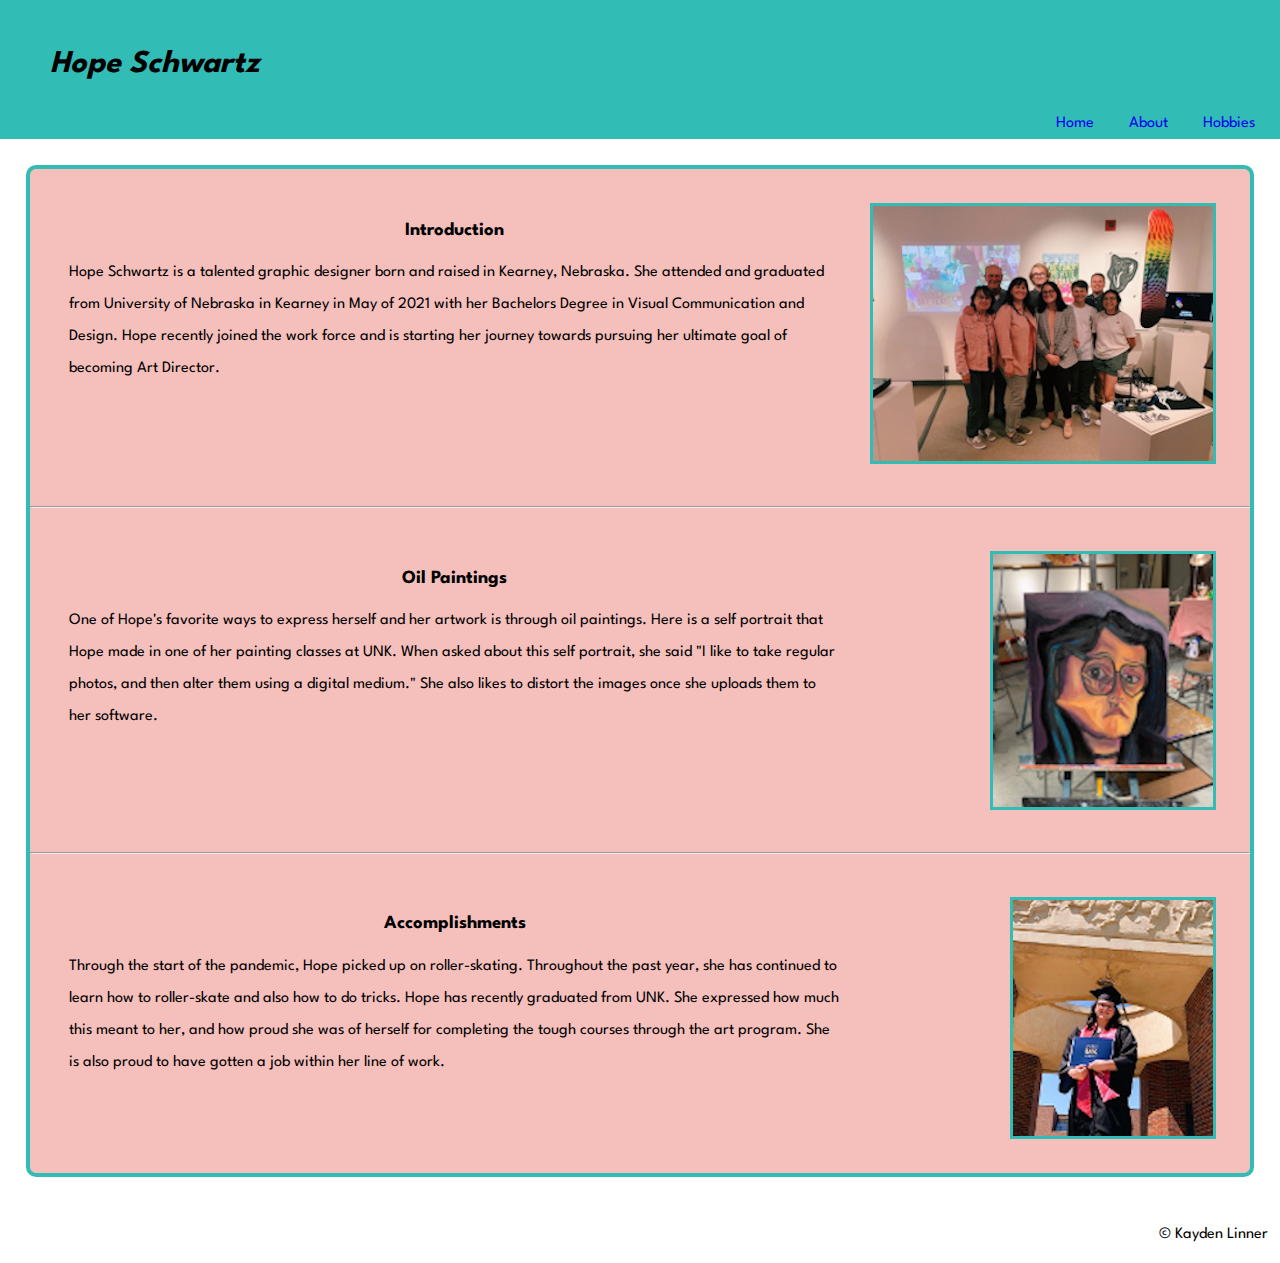
<file: index.html>
<!DOCTYPE html>
<html lang="en">
    <head>
        <title>Hope Schwartz - Homepage</title>
        <link rel="stylesheet" type="text/css" href="site.css">
        <link rel="preconnect" href="https://fonts.googleapis.com">
        <link rel="preconnect" href="https://fonts.gstatic.com" crossorigin>
        <link href="https://fonts.googleapis.com/css2?family=Spartan:wght@300;400;500;700&display=swap" rel="stylesheet">
    </head>
    <body>
        <header>
            <div id="title">
                <h1><a href="#">Hope Schwartz</a></h1>
            </div>
        </header>
        <div id="navbar">
            <ol>
                <li><a href="hobbies.html">Hobbies</a></li>
                <li><a href="about.html">About</a></li>
                <li><a href="#">Home</a></li>
            </ol>
        </div>
        <div id="container">
            <div class="card">
                <img id="senior-show" src="images/hope_show.jpg" alt="Hope with family and friends at her Senior Show.">
                <div class="card-title">
                    <h3>Introduction</h3>
                </div>
                <div class="card-content">
                    <p>
                        Hope Schwartz is a talented graphic designer born and raised in Kearney, Nebraska. She attended 
                        and graduated from University of Nebraska in Kearney in May of 2021 with her Bachelors Degree in Visual Communication and Design.
                        Hope recently joined the work force and is starting her journey towards pursuing her ultimate goal of becoming Art Director. 
                    </p>
                </div>
            </div>
            <hr>
            <div class="card">
                <img id="painting" src="images/hope_painting.jpg" alt="One of Hope's paintings.">
                <div class="card-title">
                    <h3>Oil Paintings</h3>
                </div>
                <div class="card-content">
                    <p>
                        One of Hope's favorite ways to express herself and her artwork is through oil paintings. Here is a self portrait that Hope made
                        in one of her painting classes at UNK. When asked about this self portrait, she said "I like to take regular photos, and then
                        alter them using a digital medium." She also likes to distort the images once she uploads them to her software. 
                    </p>
                </div>
            </div>
            <hr>
            <div class="card">
                <img id="graduation" src="images/hope_graduation.jpg" alt="Hope on her graduation day.">
                <div class="card-title">
                    <h3>Accomplishments</h3>
                </div>
                <div class="card-content">
                    <p>
                        Through the start of the pandemic, Hope picked up on roller-skating. Throughout the past year, she has continued to learn
                        how to roller-skate and also how to do tricks. Hope has recently graduated from UNK. She expressed how much this meant to her, 
                        and how proud she was of herself for completing the tough courses through the art program. She is also proud to have gotten a 
                        job within her line of work.
                    </p>
                </div>
            </div>
        </div>
        <footer>
            <p>&copy; Kayden Linner</p>
        </footer>
    </body>
</html>
</file>
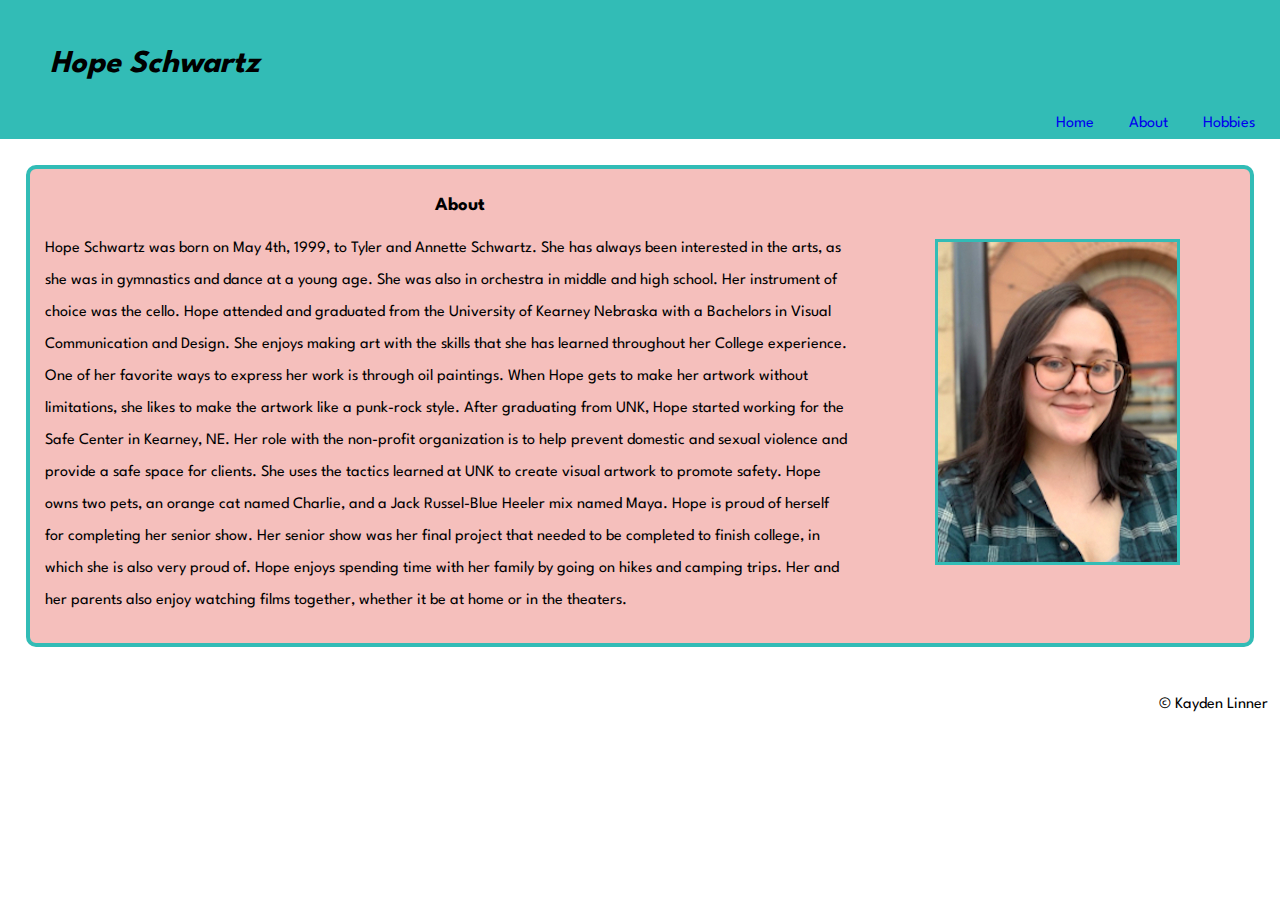
<file: about.html>
<!DOCTYPE html>
<html lang="en">
    <head>
        <title>Hope Schwartz - About Page</title>
        <link rel="stylesheet" type="text/css" href="site.css">
        <link rel="preconnect" href="https://fonts.googleapis.com">
        <link rel="preconnect" href="https://fonts.gstatic.com" crossorigin>
        <link href="https://fonts.googleapis.com/css2?family=Spartan:wght@300;400;500;700&display=swap" rel="stylesheet">
    </head>
    <body>
        <header>
            <div id="title">
                <h1><a href="index.html">Hope Schwartz</a></h1>
            </div>
        </header>
        <div id="navbar">
            <ol>
                <li><a href="hobbies.html">Hobbies</a></li>
                <li><a href="#">About</a></li>
                <li><a href="index.html">Home</a></li>
            </ol>
        </div>
        <div id="containerTwo">
            <div class="card">
                <img id="portrait" src="images/hope_portrait.jpg" alt="Portrait of Hope Schwartz">
                <div class="card-title">
                    <h3>About</h3>
                </div>
                <div class="card-content">
                    <p>
                        Hope Schwartz was born on May 4th, 1999, to Tyler and Annette Schwartz. She has always been interested 
                        in the arts, as she was in gymnastics and dance at a young age. She was also in orchestra in middle and
                        high school. Her instrument of choice was the cello. Hope attended and graduated from the University of 
                        Kearney Nebraska with a Bachelors in Visual Communication and Design. She enjoys making art with the skills
                        that she has learned throughout her College experience. One of her favorite ways to express her work is 
                        through oil paintings. When Hope gets to make her artwork without limitations, she likes to make the artwork
                        like a punk-rock style. After graduating from UNK, Hope started working for the Safe Center in Kearney, NE.
                        Her role with the non-profit organization is to help prevent domestic and sexual violence and provide a 
                        safe space for clients. She uses the tactics learned at UNK to create visual artwork to promote safety. 
                        Hope owns two pets, an orange cat named Charlie, and a Jack Russel-Blue Heeler mix named Maya. Hope is 
                        proud of herself for completing her senior show. Her senior show was her final project that needed to be
                        completed to finish college, in which she is also very proud of. Hope enjoys spending time with her
                        family by going on hikes and camping trips. Her and her parents also enjoy watching films together, 
                        whether it be at home or in the theaters.
                    </p>
                </div>
            </div>
        </div>
        <footer>
            <p>&copy; Kayden Linner</p>
        </footer>
    </body>
</html>
</file>
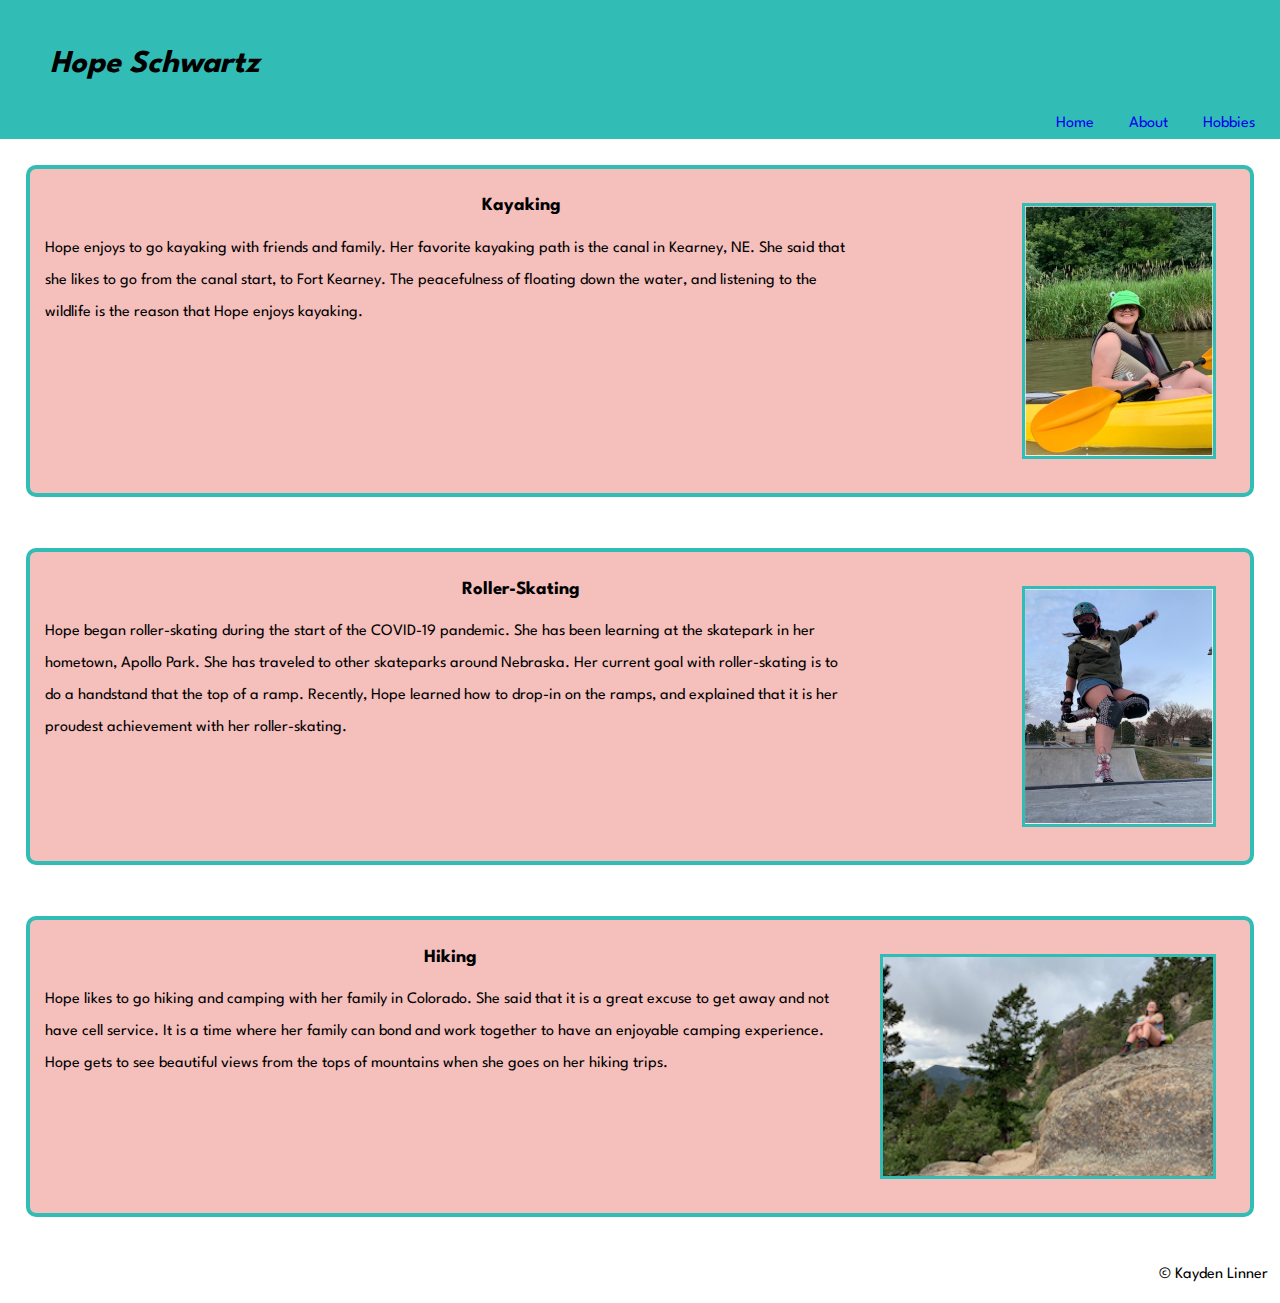
<file: hobbies.html>
<!DOCTYPE html>
<html lang="en">
    <head>
        <title>Hope Schwartz - Hobbies</title>
        <link rel="stylesheet" type="text/css" href="site.css">
        <link rel="preconnect" href="https://fonts.googleapis.com">
        <link rel="preconnect" href="https://fonts.gstatic.com" crossorigin>
        <link href="https://fonts.googleapis.com/css2?family=Spartan:wght@300;400;500;700&display=swap" rel="stylesheet">
    </head>
    <body>
        <header>
            <div id="title">
                <h1><a href="index.html">Hope Schwartz</a></h1>
            </div>
        </header>
        <div id="navbar">
            <ol>
                <li><a href="#">Hobbies</a></li>
                <li><a href="about.html">About</a></li>
                <li><a href="index.html">Home</a></li>
            </ol>
        </div>
        <div id="containerThree">
            <div class="card">
                <img id="kayaking" src="images/hope_kayaking.jpg" alt="Hope Schwartz kayaking with a frog hat.">
                <div class="card-title">
                    <h3>Kayaking</h3>
                </div>
                <div class="card-content">
                    <p>
                        Hope enjoys to go kayaking with friends and family. Her favorite kayaking path is the canal in Kearney, NE.
                        She said that she likes to go from the canal start, to Fort Kearney. The peacefulness of floating down the
                        water, and listening to the wildlife is the reason that Hope enjoys kayaking.
                    </p>
                </div>
            </div>
            <div class="card">
                <img id="skating" src="images/hope_skating.jpg" alt="Hope Schwartz roller-skating in a half pipe.">
                <div class="card-title">
                    <h3>Roller-Skating</h3>
                </div>
                <div class="card-content">
                    <p>
                        Hope began roller-skating during the start of the COVID-19 pandemic. She has been learning at the skatepark
                        in her hometown, Apollo Park. She has traveled to other skateparks around Nebraska. Her current goal with roller-skating
                        is to do a handstand that the top of a ramp. Recently, Hope learned how to drop-in on the ramps, and explained that it is
                        her proudest achievement with her roller-skating.
                    </p>
                </div>
            </div>
            <div class="card">
                <img id="hiking" src="images/hope_hiking.jpg" alt="Hope Schwartz siting on a rock during a hike.">
                <div class="card-title">
                    <h3>Hiking</h3>
                </div>
                <div class="card-content">
                    <p>
                        Hope likes to go hiking and camping with her family in Colorado. She said that it is a great excuse to get away and not have
                        cell service. It is a time where her family can bond and work together to have an enjoyable camping experience. Hope gets to see 
                        beautiful views from the tops of mountains when she goes on her hiking trips. 
                    </p>
                </div>
            </div>
        </div>
        <footer>
            <p>&copy; Kayden Linner</p>
        </footer>
    </body>
</html>
</file>
<file: site.css>
/*
Spartan 300, 400, 500, 700

Colors
-030301
-FFFFFF
-32BCB6
-C3BD50
-F5BFBC
*/

/*body styling basics start*/
body {
    margin: 0;
    font-family: 'Spartan', Verdana, Arial, sans-serif;
}

p {
    line-height: 2;
}

h1 {
    font-weight: 700;
    float: left;
    margin: 0;
}

header {
    background-color: #32BCB6;
    text-align: left;
    padding: 50px;
}

#title {
    font-style: italic;
}

#title a {
    text-decoration: none;
    color: black;
}

#title a:hover {
    box-shadow: 12px 12px 2px 1px rgba(0, 0, 0, 0.2);
}

img {
    float: right;
    border: 3px solid #32BCB6;
}
/*body styling basics end*/

/*footer start*/
footer {
    right: 0pt;
    left: 0pt;
    position: absolute;
    width: 100%;
    height: 2em;
}

footer > p{
    float: right;
    margin-right: 12px;
    padding-bottom: 12px;
}
/*footer end*/

/*navbar start*/
#navbar {
    width: 100%;
    overflow: hidden;
    background-color:#32BCB6;
    padding-bottom: 8px;
}

#navbar > ol > li {
    float: right;
    padding-left: 10px;
    padding-right: 25px;
    list-style-type: none;
}

#navbar > ol > li > a {
    text-decoration: none;
}

#navbar > ol > li > a:hover {
    padding: 4px;
    text-decoration: none;
    color:#FFC15C;
    font-weight: 400;
    border: 2px solid #F5BFBC;
    border-radius: 6px;
}
/*navbar end*/

/*standard styling on the cards start*/
.card {
    background-color: #F5BFBC;
    border: 4px solid #32BCB6;
    position: relative;
}

.card-title {
    font-weight: 500;
    text-align: center;
    width: 67%;
    margin: 5px;
}

.card-content {
    width: 67%;
    margin: 5px;
}
/*standard styling on the cards end*/

/*styling on portrait image*/
#portrait {
    margin: 5% 5% 5% 5%;
}

/*styling on hobbies images*/
#kayaking, #skating, #hiking{
    margin: 2%;
}

/*container styling start*/
/*container one styling start*/
#container {
    border: 4px solid #32BCB6;
    background-color: #F5BFBC;
    border-radius: 10px;
    margin: 2%;
}

#container .card {
    border: none;
    padding: 10px;
    margin: 2%;
    display: inline-block;
}
/*container one styling end*/

/*container two styling start*/
#containerTwo .card {
    border: 4px solid #32BCB6;
    border-radius: 10px;
    padding: 10px;
    margin: 2%;
}

#containerTwo .card .card-title {
    width: 100%;
    text-align: center;
}
/*container two styling end*/

/*container three styling start*/
#containerThree .card {
    border: 4px solid #32BCB6;
    border-radius: 10px;
    padding: 10px;
    margin: 2%;
    display: inline-block;
}

#containerThree .card .card-title {
    width: 100%;
    text-align: center;
}
/*container three styling end*/
/*container styling end*/
</file>
